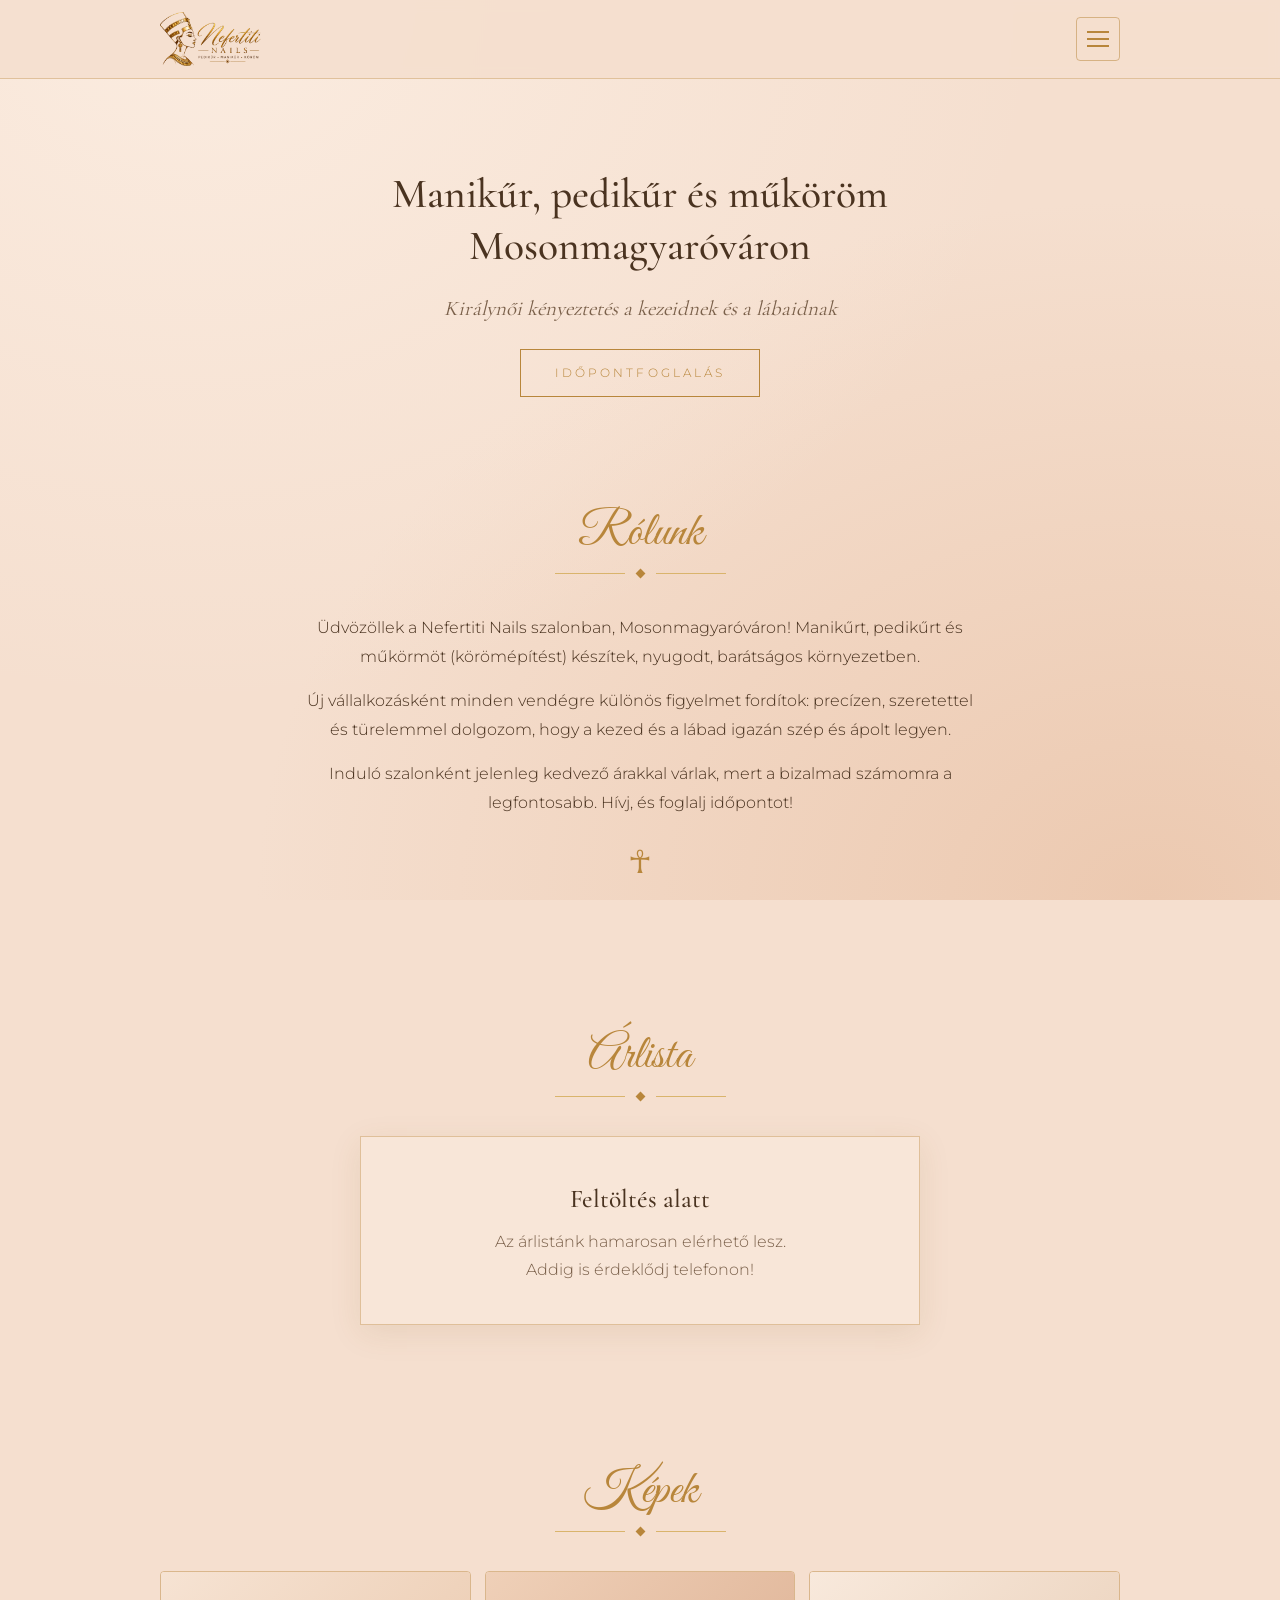
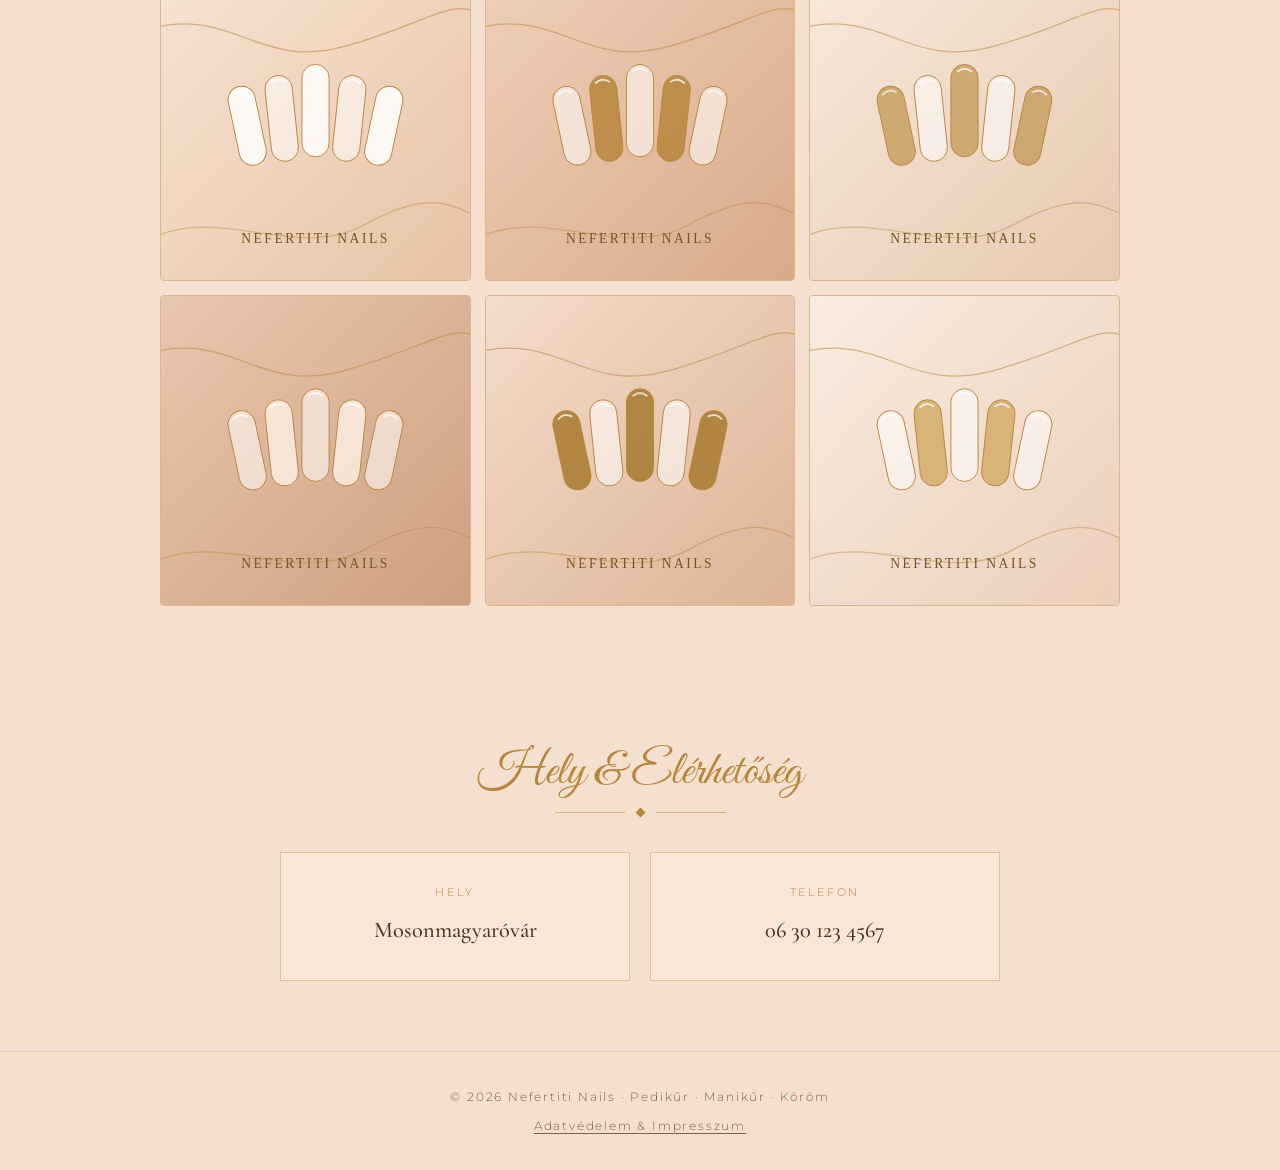
<file: index.html>
<!DOCTYPE html>
<html lang="hu">
<head>
<meta charset="utf-8">
<meta name="viewport" content="width=device-width, initial-scale=1">
<title>Nefertiti Nails – Manikűr, pedikűr és műköröm Mosonmagyaróváron</title>
<meta name="description" content="Nefertiti Nails Mosonmagyaróváron: manikűr, pedikűr és körömépítés kedvező induló árakkal, nyugodt, barátságos környezetben. Hívj és foglalj időpontot!">
<meta name="robots" content="index, follow, max-image-preview:large">
<meta name="author" content="Nefertiti Nails">
<meta name="geo.region" content="HU-GY">
<meta name="geo.placename" content="Mosonmagyaróvár">
<meta name="theme-color" content="#f5dfcf">
<link rel="canonical" href="https://eosreborn.github.io/nefertitinails/">
<meta property="og:type" content="website">
<meta property="og:site_name" content="Nefertiti Nails">
<meta property="og:locale" content="hu_HU">
<meta property="og:title" content="Nefertiti Nails – Manikűr, pedikűr és műköröm Mosonmagyaróváron">
<meta property="og:description" content="Nefertiti Nails Mosonmagyaróváron: manikűr, pedikűr és körömépítés kedvező induló árakkal, nyugodt, barátságos környezetben. Hívj és foglalj időpontot!">
<meta property="og:url" content="https://eosreborn.github.io/nefertitinails/">
<meta property="og:image" content="https://eosreborn.github.io/nefertitinails/img/share.jpg">
<meta property="og:image:secure_url" content="https://eosreborn.github.io/nefertitinails/img/share.jpg">
<meta property="og:image:type" content="image/jpeg">
<meta property="og:image:width" content="1200">
<meta property="og:image:height" content="630">
<meta property="og:image:alt" content="Nefertiti Nails logó – Pedikűr · Manikűr · Köröm">
<meta name="twitter:card" content="summary_large_image">
<meta name="twitter:title" content="Nefertiti Nails – Manikűr, pedikűr és műköröm Mosonmagyaróváron">
<meta name="twitter:description" content="Nefertiti Nails Mosonmagyaróváron: manikűr, pedikűr és körömépítés kedvező induló árakkal, nyugodt, barátságos környezetben. Hívj és foglalj időpontot!">
<meta name="twitter:image" content="https://eosreborn.github.io/nefertitinails/img/share.jpg">
<link rel="icon" href="favicon.ico" sizes="48x48">
<link rel="icon" type="image/png" sizes="32x32" href="img/favicon-32.png">
<link rel="icon" type="image/png" sizes="192x192" href="img/favicon-192.png">
<link rel="apple-touch-icon" href="img/apple-touch-icon.png">
<link rel="stylesheet" href="fonts/fonts.css">
<script type="application/ld+json">
{
  "@context": "https://schema.org",
  "@type": "BeautySalon",
  "@id": "https://eosreborn.github.io/nefertitinails/#szalon",
  "name": "Nefertiti Nails",
  "url": "https://eosreborn.github.io/nefertitinails/",
  "image": "https://eosreborn.github.io/nefertitinails/img/share.jpg",
  "logo": "https://eosreborn.github.io/nefertitinails/img/logo.png",
  "description": "Manikűr, pedikűr és körömépítés Mosonmagyaróváron, nyugodt, barátságos környezetben, kedvező induló árakkal.",
  "telephone": "+36301234567",
  "slogan": "Királynői kényeztetés a kezeidnek és a lábaidnak",
  "address": {"@type": "PostalAddress", "addressLocality": "Mosonmagyaróvár", "addressCountry": "HU"},
  "areaServed": {"@type": "City", "name": "Mosonmagyaróvár"},
  "knowsLanguage": "hu",
  "hasOfferCatalog": {
    "@type": "OfferCatalog",
    "name": "Szolgáltatások",
    "itemListElement": [
      {"@type": "Offer", "itemOffered": {"@type": "Service", "name": "Manikűr"}},
      {"@type": "Offer", "itemOffered": {"@type": "Service", "name": "Pedikűr"}},
      {"@type": "Offer", "itemOffered": {"@type": "Service", "name": "Körömépítés, műköröm"}}
    ]
  }
}
</script>
<style>
:root{
  --bg:#f5dfcf;        /* bézs / barack márvány */
  --bg-soft:#faeadd;
  --bg-deep:#ecc9b0;
  --gold:#b8863b;
  --gold-light:#d9b46c;
  --ink:#4a3320;
  --ink-soft:#7a604a;
}
*{box-sizing:border-box;margin:0;padding:0}
html{scroll-behavior:smooth}
body{
  font-family:'Montserrat',sans-serif;font-weight:300;color:var(--ink);line-height:1.75;
  background:
    radial-gradient(ellipse at 15% 0%,#fbece0 0,transparent 55%),
    radial-gradient(ellipse at 90% 100%,#ecc9b0 0,transparent 55%),
    var(--bg);
  background-attachment:fixed;
}
a{color:inherit}
.wrap{max-width:1000px;margin:0 auto;padding:0 20px}

/* Fejléc */
header{position:sticky;top:0;z-index:10;background:rgba(245,223,207,.92);backdrop-filter:blur(6px);border-bottom:1px solid rgba(184,134,59,.35)}
header .wrap{display:flex;align-items:center;justify-content:space-between;padding:12px 20px}
.brand{display:block;line-height:0}
.brand img{height:54px;width:auto}
.menu-btn{width:44px;height:44px;background:none;border:1px solid rgba(184,134,59,.5);border-radius:4px;cursor:pointer;display:flex;flex-direction:column;align-items:center;justify-content:center;gap:5px}
.menu-btn span{display:block;width:22px;height:2px;background:var(--gold);transition:transform .25s,opacity .2s}
.menu-btn[aria-expanded="true"] span:nth-child(1){transform:translateY(7px) rotate(45deg)}
.menu-btn[aria-expanded="true"] span:nth-child(2){opacity:0}
.menu-btn[aria-expanded="true"] span:nth-child(3){transform:translateY(-7px) rotate(-45deg)}
nav{position:absolute;top:100%;left:0;right:0;background:rgba(250,234,221,.98);border-bottom:1px solid rgba(184,134,59,.35);box-shadow:0 12px 24px rgba(122,84,32,.15);display:none;flex-direction:column;text-align:center;padding:10px 0}
nav.open{display:flex}
nav a{padding:16px 20px;font-size:.8rem;letter-spacing:.25em;text-transform:uppercase;text-decoration:none;color:var(--ink-soft);transition:color .2s}
nav a:hover{color:var(--gold)}

/* Hero */
.hero{padding:90px 0 40px;text-align:center}
.hero h1{font-family:'Cormorant Garamond',serif;font-weight:500;font-size:2.6rem;line-height:1.25;color:var(--ink)}
.hero .sub{margin-top:18px;font-family:'Cormorant Garamond',serif;font-size:1.3rem;font-style:italic;color:var(--ink-soft)}
.btn{display:inline-block;margin-top:22px;padding:12px 34px;border:1px solid var(--gold);color:var(--gold);text-decoration:none;font-size:.78rem;letter-spacing:.25em;text-transform:uppercase;transition:.25s}
.btn:hover{background:var(--gold);color:#fff}

/* Szekciók */
section{padding:70px 0}
h2{font-family:'Great Vibes',cursive;font-weight:400;font-size:3rem;color:var(--gold);text-align:center;line-height:1.1}
.divider{display:flex;align-items:center;justify-content:center;gap:12px;margin:10px auto 36px;color:var(--gold)}
.divider::before,.divider::after{content:"";width:70px;height:1px;background:var(--gold-light)}
.divider span{width:7px;height:7px;background:var(--gold);transform:rotate(45deg)}

.about p{max-width:680px;margin:0 auto 16px;text-align:center;font-size:1.02rem}
.about .ankh{display:block;text-align:center;font-size:2rem;color:var(--gold);margin-top:18px}

.panel{background:rgba(250,234,221,.7);border:1px solid rgba(184,134,59,.4);padding:40px 24px;text-align:center;max-width:560px;margin:0 auto;box-shadow:0 8px 30px rgba(122,84,32,.1)}
.panel h3{font-family:'Cormorant Garamond',serif;font-size:1.6rem;font-weight:500;margin-bottom:6px}
.panel p{color:var(--ink-soft)}

/* Galéria */
.gallery{display:grid;grid-template-columns:repeat(3,1fr);gap:14px}
.gallery img{width:100%;aspect-ratio:1/1;object-fit:cover;display:block;border:1px solid rgba(184,134,59,.45);border-radius:4px;transition:transform .35s,box-shadow .35s}
.gallery img:hover{transform:scale(1.03);box-shadow:0 10px 26px rgba(122,84,32,.25)}

/* Kapcsolat */
.contact{display:grid;grid-template-columns:repeat(2,1fr);gap:20px;max-width:720px;margin:0 auto}
.card{background:rgba(250,234,221,.7);border:1px solid rgba(184,134,59,.4);padding:30px 20px;text-align:center}
.card small{display:block;font-size:.7rem;letter-spacing:.25em;text-transform:uppercase;color:var(--gold);margin-bottom:8px}
.card strong{font-family:'Cormorant Garamond',serif;font-size:1.4rem;font-weight:500}
.card a{text-decoration:none}
.card a:hover{color:var(--gold)}

.legal{display:inline-block;margin-top:8px;text-decoration:underline;text-underline-offset:3px}
.legal:hover{color:var(--gold)}
footer{padding:34px 0;text-align:center;border-top:1px solid rgba(184,134,59,.35);font-size:.75rem;letter-spacing:.15em;color:var(--ink-soft)}

@media(max-width:640px){
  .brand img{height:42px}
  .hero{padding:60px 0 20px}
  .hero h1{font-size:1.9rem}
  .gallery{grid-template-columns:repeat(2,1fr)}
  .contact{grid-template-columns:1fr}
  h2{font-size:2.5rem}
}
</style>
</head>
<body>

<header>
  <div class="wrap">
    <a class="brand" href="#top" aria-label="Nefertiti Nails"><img src="img/logo.png" alt="Nefertiti Nails – manikűr, pedikűr, műköröm Mosonmagyaróváron" height="54"></a>
    <button class="menu-btn" id="menuBtn" aria-label="Menü" aria-expanded="false" aria-controls="menu"><span></span><span></span><span></span></button>
    <nav id="menu">
      <a href="#rolunk">Rólunk</a>
      <a href="#arlista">Árlista</a>
      <a href="#kepek">Képek</a>
      <a href="#kapcsolat">Kapcsolat</a>
    </nav>
  </div>
</header>

<main id="top">
  <div class="wrap hero">
    <h1>Manikűr, pedikűr és műköröm<br>Mosonmagyaróváron</h1>
    <p class="sub">Királynői kényeztetés a kezeidnek és a lábaidnak</p>
    <a class="btn" href="#kapcsolat">Időpontfoglalás</a>
  </div>

  <section id="rolunk" class="about">
    <div class="wrap">
      <h2>Rólunk</h2>
      <div class="divider"><span></span></div>
      <p>Üdvözöllek a Nefertiti Nails szalonban, Mosonmagyaróváron! Manikűrt, pedikűrt és műkörmöt (körömépítést) készítek, nyugodt, barátságos környezetben.</p>
      <p>Új vállalkozásként minden vendégre különös figyelmet fordítok: precízen, szeretettel és türelemmel dolgozom, hogy a kezed és a lábad igazán szép és ápolt legyen.</p>
      <p>Induló szalonként jelenleg kedvező árakkal várlak, mert a bizalmad számomra a legfontosabb. Hívj, és foglalj időpontot!</p>
      <span class="ankh">☥</span>
    </div>
  </section>

  <section id="arlista">
    <div class="wrap">
      <h2>Árlista</h2>
      <div class="divider"><span></span></div>
      <div class="panel">
        <h3>Feltöltés alatt</h3>
        <p>Az árlistánk hamarosan elérhető lesz.<br>Addig is érdeklődj telefonon!</p>
      </div>
    </div>
  </section>

  <section id="kepek">
    <div class="wrap">
      <h2>Képek</h2>
      <div class="divider"><span></span></div>
      <div class="gallery">
        <img src="img/galeria-1.svg" alt="Műköröm és körömdíszítés minta – Nefertiti Nails Mosonmagyaróvár 1" loading="lazy">
        <img src="img/galeria-2.svg" alt="Műköröm és körömdíszítés minta – Nefertiti Nails Mosonmagyaróvár 2" loading="lazy">
        <img src="img/galeria-3.svg" alt="Műköröm és körömdíszítés minta – Nefertiti Nails Mosonmagyaróvár 3" loading="lazy">
        <img src="img/galeria-4.svg" alt="Műköröm és körömdíszítés minta – Nefertiti Nails Mosonmagyaróvár 4" loading="lazy">
        <img src="img/galeria-5.svg" alt="Műköröm és körömdíszítés minta – Nefertiti Nails Mosonmagyaróvár 5" loading="lazy">
        <img src="img/galeria-6.svg" alt="Műköröm és körömdíszítés minta – Nefertiti Nails Mosonmagyaróvár 6" loading="lazy">
      </div>
    </div>
  </section>

  <section id="kapcsolat">
    <div class="wrap">
      <h2>Hely &amp; Elérhetőség</h2>
      <div class="divider"><span></span></div>
      <div class="contact">
        <div class="card">
          <small>Hely</small>
          <strong>Mosonmagyaróvár</strong>
        </div>
        <div class="card">
          <small>Telefon</small>
          <strong><a href="tel:+36301234567">06 30 123 4567</a></strong>
        </div>
      </div>
    </div>
  </section>
</main>

<footer>© <span id="y">2026</span> Nefertiti Nails · Pedikűr · Manikűr · Köröm<br><a class="legal" href="adatvedelem.html">Adatvédelem &amp; Impresszum</a></footer>
<script>
const btn=document.getElementById('menuBtn'),menu=document.getElementById('menu');
function setMenu(o){menu.classList.toggle('open',o);btn.setAttribute('aria-expanded',o)}
btn.addEventListener('click',()=>setMenu(!menu.classList.contains('open')));
menu.addEventListener('click',e=>{if(e.target.tagName==='A')setMenu(false)});
document.addEventListener('keydown',e=>{if(e.key==='Escape')setMenu(false)});
document.addEventListener('click',e=>{if(!menu.contains(e.target)&&!btn.contains(e.target))setMenu(false)});
document.getElementById('y').textContent=new Date().getFullYear()</script>
</body>
</html>
</file>
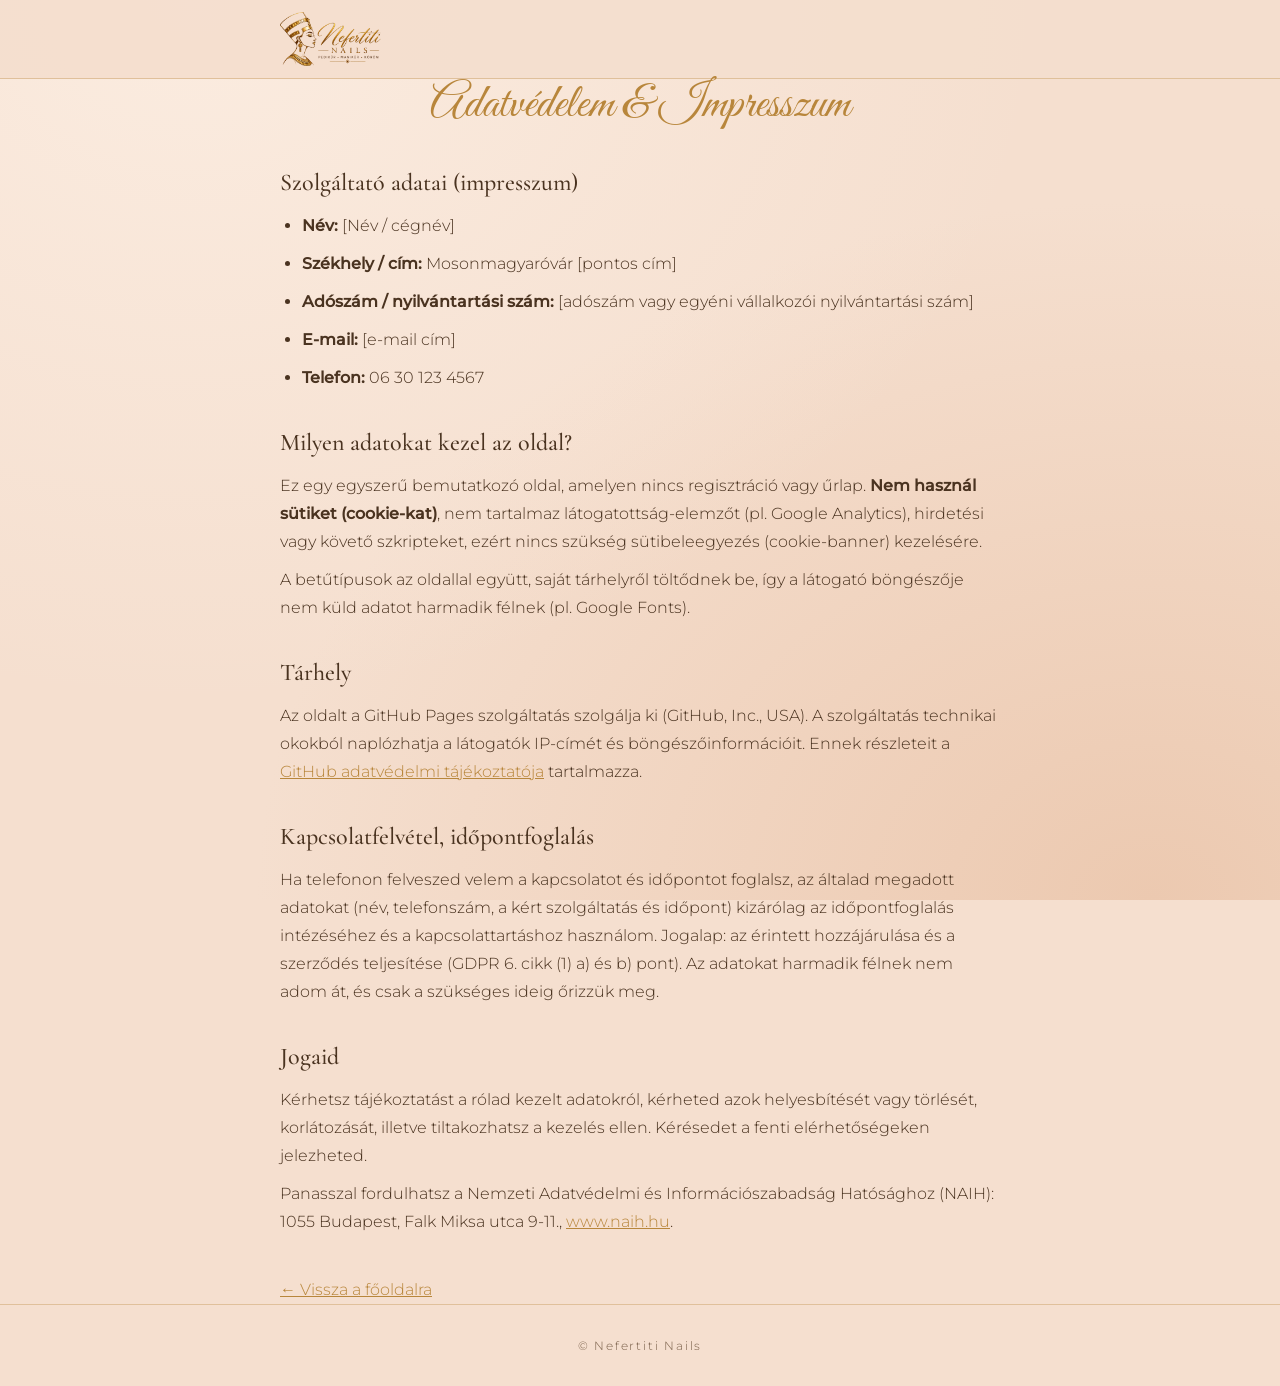
<file: adatvedelem.html>
<!DOCTYPE html>
<html lang="hu">
<head>
<meta charset="utf-8">
<meta name="viewport" content="width=device-width, initial-scale=1">
<title>Adatvédelem &amp; Impresszum – Nefertiti Nails</title>
<meta name="robots" content="noindex">
<link rel="icon" href="favicon.ico" sizes="48x48">
<link rel="icon" type="image/png" sizes="32x32" href="img/favicon-32.png">
<link rel="apple-touch-icon" href="img/apple-touch-icon.png">
<link rel="stylesheet" href="fonts/fonts.css">
<style>
:root{--bg:#f5dfcf;--gold:#b8863b;--ink:#4a3320;--ink-soft:#7a604a}
*{box-sizing:border-box;margin:0;padding:0}
body{font-family:'Montserrat',sans-serif;font-weight:300;color:var(--ink);line-height:1.75;background:radial-gradient(ellipse at 15% 0%,#fbece0 0,transparent 55%),radial-gradient(ellipse at 90% 100%,#ecc9b0 0,transparent 55%),var(--bg);background-attachment:fixed}
.wrap{max-width:760px;margin:0 auto;padding:0 20px}
header{border-bottom:1px solid rgba(184,134,59,.35);background:rgba(245,223,207,.92)}
header .wrap{padding:12px 20px}
header img{height:54px;width:auto;display:block}
main{padding:70px 0 70px}
h1{font-family:'Great Vibes',cursive;font-weight:400;font-size:3rem;color:var(--gold);text-align:center;line-height:1.1;margin-bottom:30px}
h2{font-family:'Cormorant Garamond',serif;font-weight:500;font-size:1.5rem;margin:30px 0 8px}
p,li{margin-bottom:10px}
ul{padding-left:22px}
a{color:var(--gold)}
.back{display:inline-block;margin-top:30px}
footer{padding:30px 0;text-align:center;border-top:1px solid rgba(184,134,59,.35);font-size:.75rem;letter-spacing:.15em;color:var(--ink-soft)}
</style>
</head>
<body>
<header><div class="wrap"><a href="./"><img src="img/logo.png" alt="Nefertiti Nails" height="54"></a></div></header>
<main class="wrap">
  <h1>Adatvédelem &amp; Impresszum</h1>

  <h2>Szolgáltató adatai (impresszum)</h2>
  <!-- TODO: töltsd ki a valós adatokkal -->
  <ul>
    <li><strong>Név:</strong> [Név / cégnév]</li>
    <li><strong>Székhely / cím:</strong> Mosonmagyaróvár [pontos cím]</li>
    <li><strong>Adószám / nyilvántartási szám:</strong> [adószám vagy egyéni vállalkozói nyilvántartási szám]</li>
    <li><strong>E-mail:</strong> [e-mail cím]</li>
    <li><strong>Telefon:</strong> 06 30 123 4567</li>
  </ul>

  <h2>Milyen adatokat kezel az oldal?</h2>
  <p>Ez egy egyszerű bemutatkozó oldal, amelyen nincs regisztráció vagy űrlap. <strong>Nem használ sütiket (cookie-kat)</strong>, nem tartalmaz látogatottság-elemzőt (pl. Google Analytics), hirdetési vagy követő szkripteket, ezért nincs szükség sütibeleegyezés (cookie-banner) kezelésére.</p>
  <p>A betűtípusok az oldallal együtt, saját tárhelyről töltődnek be, így a látogató böngészője nem küld adatot harmadik félnek (pl. Google Fonts).</p>

  <h2>Tárhely</h2>
  <p>Az oldalt a GitHub Pages szolgáltatás szolgálja ki (GitHub, Inc., USA). A szolgáltatás technikai okokból naplózhatja a látogatók IP-címét és böngészőinformációit. Ennek részleteit a <a href="https://docs.github.com/en/site-policy/privacy-policies/github-general-privacy-statement" target="_blank" rel="noopener">GitHub adatvédelmi tájékoztatója</a> tartalmazza.</p>

  <h2>Kapcsolatfelvétel, időpontfoglalás</h2>
  <p>Ha telefonon felveszed velem a kapcsolatot és időpontot foglalsz, az általad megadott adatokat (név, telefonszám, a kért szolgáltatás és időpont) kizárólag az időpontfoglalás intézéséhez és a kapcsolattartáshoz használom. Jogalap: az érintett hozzájárulása és a szerződés teljesítése (GDPR 6. cikk (1) a) és b) pont). Az adatokat harmadik félnek nem adom át, és csak a szükséges ideig őrizzük meg.</p>

  <h2>Jogaid</h2>
  <p>Kérhetsz tájékoztatást a rólad kezelt adatokról, kérheted azok helyesbítését vagy törlését, korlátozását, illetve tiltakozhatsz a kezelés ellen. Kérésedet a fenti elérhetőségeken jelezheted.</p>
  <p>Panasszal fordulhatsz a Nemzeti Adatvédelmi és Információszabadság Hatósághoz (NAIH): 1055 Budapest, Falk Miksa utca 9-11., <a href="https://www.naih.hu" target="_blank" rel="noopener">www.naih.hu</a>.</p>

  <a class="back" href="./">← Vissza a főoldalra</a>
</main>
<footer>© Nefertiti Nails</footer>
</body>
</html>
</file>
<file: fonts/fonts.css>
@font-face {
  font-family: 'Cormorant Garamond';
  font-style: normal;
  font-weight: 400;
  font-display: swap;
  src: url(CormorantGaramond-400-latin-ext.woff2) format('woff2');
  unicode-range: U+0100-02BA, U+02BD-02C5, U+02C7-02CC, U+02CE-02D7, U+02DD-02FF, U+0304, U+0308, U+0329, U+1D00-1DBF, U+1E00-1E9F, U+1EF2-1EFF, U+2020, U+20A0-20AB, U+20AD-20C4, U+2113, U+2C60-2C7F, U+A720-A7FF;
}
@font-face {
  font-family: 'Cormorant Garamond';
  font-style: normal;
  font-weight: 400;
  font-display: swap;
  src: url(CormorantGaramond-400-latin.woff2) format('woff2');
  unicode-range: U+0000-00FF, U+0131, U+0152-0153, U+02BB-02BC, U+02C6, U+02DA, U+02DC, U+0304, U+0308, U+0329, U+2000-206F, U+20AC, U+2122, U+2191, U+2193, U+2212, U+2215, U+FEFF, U+FFFD;
}
@font-face {
  font-family: 'Cormorant Garamond';
  font-style: normal;
  font-weight: 500;
  font-display: swap;
  src: url(CormorantGaramond-400-latin-ext.woff2) format('woff2');
  unicode-range: U+0100-02BA, U+02BD-02C5, U+02C7-02CC, U+02CE-02D7, U+02DD-02FF, U+0304, U+0308, U+0329, U+1D00-1DBF, U+1E00-1E9F, U+1EF2-1EFF, U+2020, U+20A0-20AB, U+20AD-20C4, U+2113, U+2C60-2C7F, U+A720-A7FF;
}
@font-face {
  font-family: 'Cormorant Garamond';
  font-style: normal;
  font-weight: 500;
  font-display: swap;
  src: url(CormorantGaramond-400-latin.woff2) format('woff2');
  unicode-range: U+0000-00FF, U+0131, U+0152-0153, U+02BB-02BC, U+02C6, U+02DA, U+02DC, U+0304, U+0308, U+0329, U+2000-206F, U+20AC, U+2122, U+2191, U+2193, U+2212, U+2215, U+FEFF, U+FFFD;
}
@font-face {
  font-family: 'Cormorant Garamond';
  font-style: normal;
  font-weight: 600;
  font-display: swap;
  src: url(CormorantGaramond-400-latin-ext.woff2) format('woff2');
  unicode-range: U+0100-02BA, U+02BD-02C5, U+02C7-02CC, U+02CE-02D7, U+02DD-02FF, U+0304, U+0308, U+0329, U+1D00-1DBF, U+1E00-1E9F, U+1EF2-1EFF, U+2020, U+20A0-20AB, U+20AD-20C4, U+2113, U+2C60-2C7F, U+A720-A7FF;
}
@font-face {
  font-family: 'Cormorant Garamond';
  font-style: normal;
  font-weight: 600;
  font-display: swap;
  src: url(CormorantGaramond-400-latin.woff2) format('woff2');
  unicode-range: U+0000-00FF, U+0131, U+0152-0153, U+02BB-02BC, U+02C6, U+02DA, U+02DC, U+0304, U+0308, U+0329, U+2000-206F, U+20AC, U+2122, U+2191, U+2193, U+2212, U+2215, U+FEFF, U+FFFD;
}
@font-face {
  font-family: 'Great Vibes';
  font-style: normal;
  font-weight: 400;
  font-display: swap;
  src: url(GreatVibes-400-latin-ext.woff2) format('woff2');
  unicode-range: U+0100-02BA, U+02BD-02C5, U+02C7-02CC, U+02CE-02D7, U+02DD-02FF, U+0304, U+0308, U+0329, U+1D00-1DBF, U+1E00-1E9F, U+1EF2-1EFF, U+2020, U+20A0-20AB, U+20AD-20C4, U+2113, U+2C60-2C7F, U+A720-A7FF;
}
@font-face {
  font-family: 'Great Vibes';
  font-style: normal;
  font-weight: 400;
  font-display: swap;
  src: url(GreatVibes-400-latin.woff2) format('woff2');
  unicode-range: U+0000-00FF, U+0131, U+0152-0153, U+02BB-02BC, U+02C6, U+02DA, U+02DC, U+0304, U+0308, U+0329, U+2000-206F, U+20AC, U+2122, U+2191, U+2193, U+2212, U+2215, U+FEFF, U+FFFD;
}
@font-face {
  font-family: 'Montserrat';
  font-style: normal;
  font-weight: 300;
  font-display: swap;
  src: url(Montserrat-300-latin-ext.woff2) format('woff2');
  unicode-range: U+0100-02BA, U+02BD-02C5, U+02C7-02CC, U+02CE-02D7, U+02DD-02FF, U+0304, U+0308, U+0329, U+1D00-1DBF, U+1E00-1E9F, U+1EF2-1EFF, U+2020, U+20A0-20AB, U+20AD-20C4, U+2113, U+2C60-2C7F, U+A720-A7FF;
}
@font-face {
  font-family: 'Montserrat';
  font-style: normal;
  font-weight: 300;
  font-display: swap;
  src: url(Montserrat-300-latin.woff2) format('woff2');
  unicode-range: U+0000-00FF, U+0131, U+0152-0153, U+02BB-02BC, U+02C6, U+02DA, U+02DC, U+0304, U+0308, U+0329, U+2000-206F, U+20AC, U+2122, U+2191, U+2193, U+2212, U+2215, U+FEFF, U+FFFD;
}
@font-face {
  font-family: 'Montserrat';
  font-style: normal;
  font-weight: 400;
  font-display: swap;
  src: url(Montserrat-300-latin-ext.woff2) format('woff2');
  unicode-range: U+0100-02BA, U+02BD-02C5, U+02C7-02CC, U+02CE-02D7, U+02DD-02FF, U+0304, U+0308, U+0329, U+1D00-1DBF, U+1E00-1E9F, U+1EF2-1EFF, U+2020, U+20A0-20AB, U+20AD-20C4, U+2113, U+2C60-2C7F, U+A720-A7FF;
}
@font-face {
  font-family: 'Montserrat';
  font-style: normal;
  font-weight: 400;
  font-display: swap;
  src: url(Montserrat-300-latin.woff2) format('woff2');
  unicode-range: U+0000-00FF, U+0131, U+0152-0153, U+02BB-02BC, U+02C6, U+02DA, U+02DC, U+0304, U+0308, U+0329, U+2000-206F, U+20AC, U+2122, U+2191, U+2193, U+2212, U+2215, U+FEFF, U+FFFD;
}
@font-face {
  font-family: 'Montserrat';
  font-style: normal;
  font-weight: 500;
  font-display: swap;
  src: url(Montserrat-300-latin-ext.woff2) format('woff2');
  unicode-range: U+0100-02BA, U+02BD-02C5, U+02C7-02CC, U+02CE-02D7, U+02DD-02FF, U+0304, U+0308, U+0329, U+1D00-1DBF, U+1E00-1E9F, U+1EF2-1EFF, U+2020, U+20A0-20AB, U+20AD-20C4, U+2113, U+2C60-2C7F, U+A720-A7FF;
}
@font-face {
  font-family: 'Montserrat';
  font-style: normal;
  font-weight: 500;
  font-display: swap;
  src: url(Montserrat-300-latin.woff2) format('woff2');
  unicode-range: U+0000-00FF, U+0131, U+0152-0153, U+02BB-02BC, U+02C6, U+02DA, U+02DC, U+0304, U+0308, U+0329, U+2000-206F, U+20AC, U+2122, U+2191, U+2193, U+2212, U+2215, U+FEFF, U+FFFD;
}
</file>
